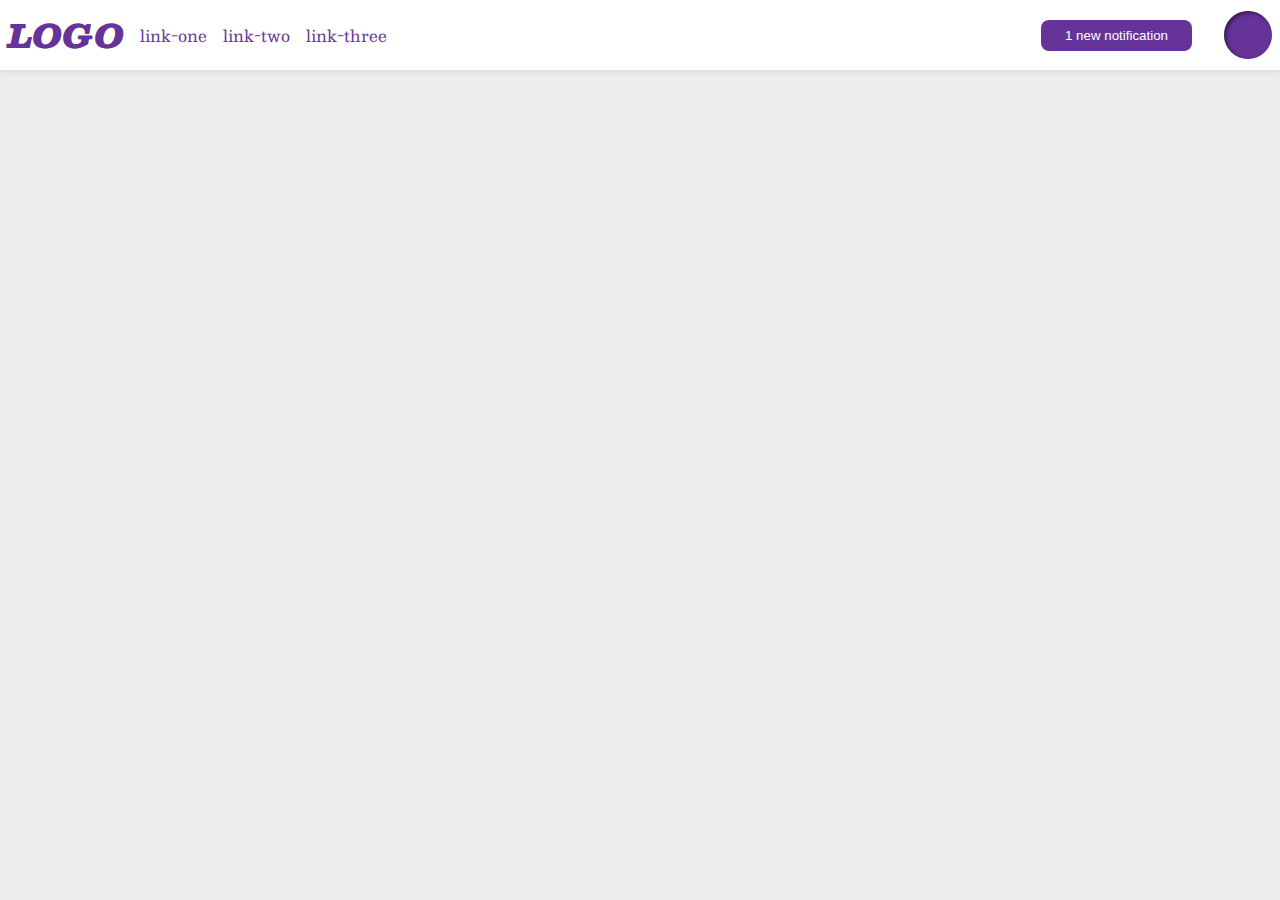
<file: flex/03-flex-header-2/index.html>
<!DOCTYPE html>
<html lang="en">
  <head>
    <meta charset="UTF-8">
    <meta http-equiv="X-UA-Compatible" content="IE=edge">
    <meta name="viewport" content="width=device-width, initial-scale=1.0">
    <title>Flex Header 2</title>
    <link rel="stylesheet" href="style.css">
  </head>
  <body>
    <div class="header">
      <div class="left">
        <div class="logo">
          LOGO
        </div>
        <ul class="links">
          <li><a href="google.com">link-one</a></li>
          <li><a href="google.com">link-two</a></li>
          <li><a href="google.com">link-three</a></li>
        </ul>
    </div>
    <div class="right">
        <button class="notifications">
          1 new notification
        </button>
        <div class="profile-image"></div>
        </div>
    </div>
  </body>
</html>
</file>
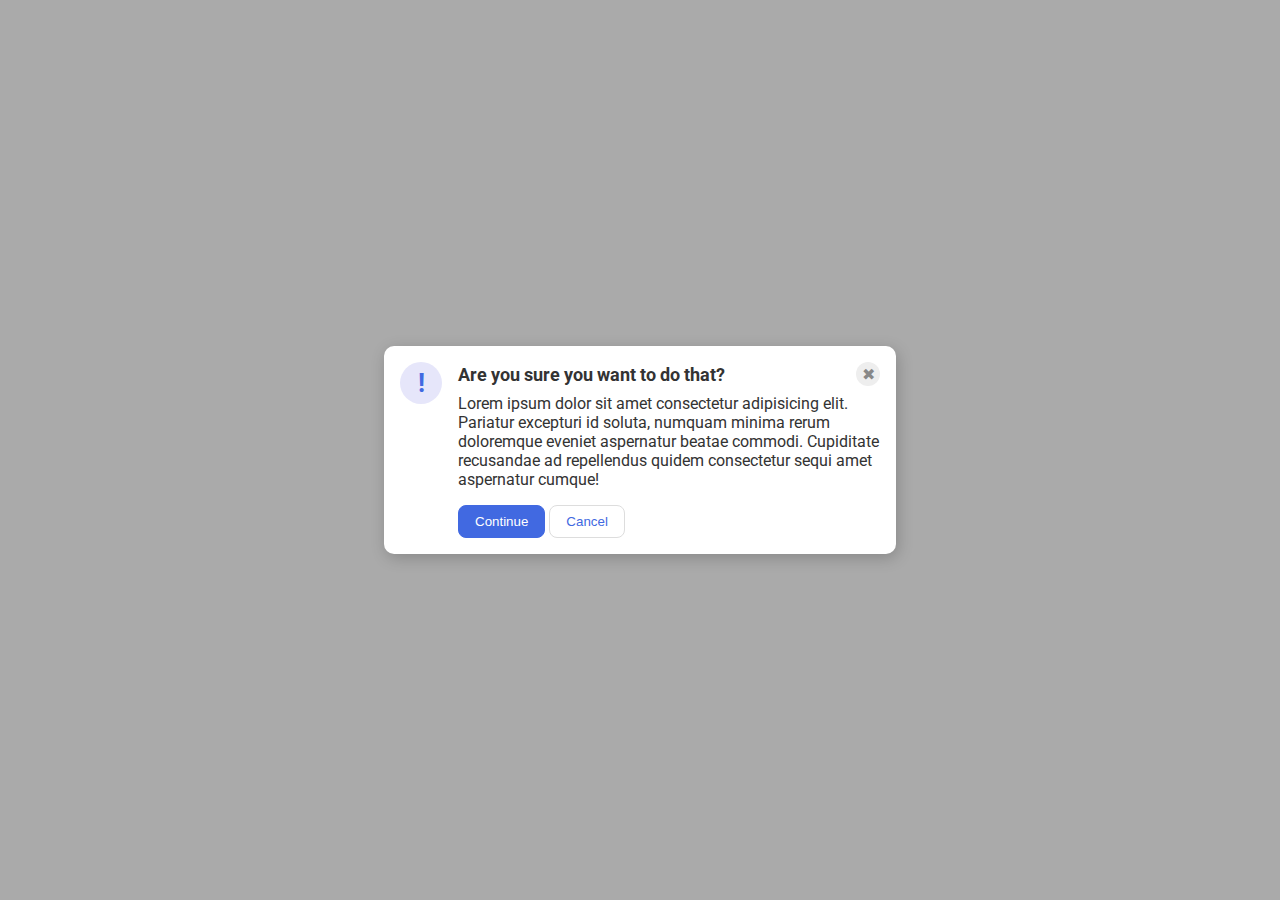
<file: flex/05-flex-modal/index.html>
<!DOCTYPE html>
<html lang="en">
  <head>
    <meta charset="UTF-8">
    <meta http-equiv="X-UA-Compatible" content="IE=edge">
    <meta name="viewport" content="width=device-width, initial-scale=1.0">
    <link rel="stylesheet" href="style.css">
    <title>Modal</title>
  </head>
  <body>
    <div class="modal">
      <div class="icon">!</div>
      <div class="container">
        <div class="header">Are you sure you want to do that?
          <div class="close-button">✖</div>
        </div>
      
        <div class="text">Lorem ipsum dolor sit amet consectetur adipisicing elit. Pariatur excepturi id soluta, numquam minima rerum doloremque eveniet aspernatur beatae commodi. Cupiditate recusandae ad repellendus quidem consectetur sequi amet aspernatur cumque!</div>
        <button class="continue">Continue</button>
        <button class="cancel">Cancel</button>
      </div>
  </body>
</html>
</file>
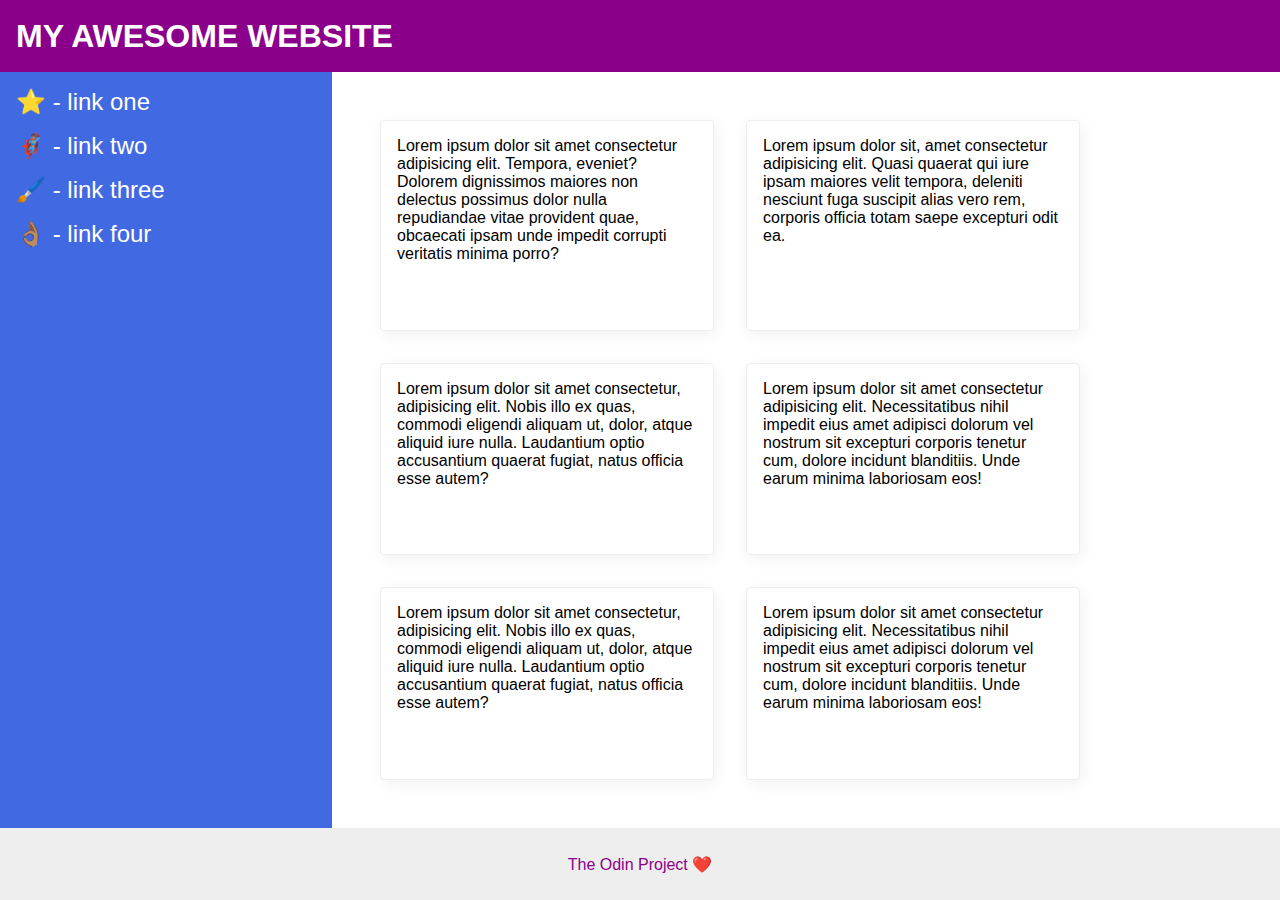
<file: flex/07-flex-layout-2/index.html>
<!DOCTYPE html>
<html lang="en">
  <head>
    <meta charset="UTF-8">
    <meta http-equiv="X-UA-Compatible" content="IE=edge">
    <meta name="viewport" content="width=device-width, initial-scale=1.0">
    <title>The Holy Grail</title>
    <link rel="stylesheet" href="style.css">
  </head>
  <body>
    <div class="header">
      MY AWESOME WEBSITE
    </div>
    
    <div class="container">
      <div class="sidebar">
        <ul>
          <li><a href="#">⭐ - link one</a></li>
          <li><a href="#">🦸🏽‍♂️ - link two</a></li>
          <li><a href="#">🖌️ - link three</a></li>
          <li><a href="#">👌🏽 - link four</a></li>
        </ul>
      </div>
      <div class="content">
        <div class="card">Lorem ipsum dolor sit amet consectetur adipisicing elit. Tempora, eveniet? Dolorem dignissimos maiores non delectus possimus dolor nulla repudiandae vitae provident quae, obcaecati ipsam unde impedit corrupti veritatis minima porro?</div>
        <div class="card">Lorem ipsum dolor sit, amet consectetur adipisicing elit. Quasi quaerat qui iure ipsam maiores velit tempora, deleniti nesciunt fuga suscipit alias vero rem, corporis officia totam saepe excepturi odit ea.</div>
        <div class="card">Lorem ipsum dolor sit amet consectetur, adipisicing elit. Nobis illo ex quas, commodi eligendi aliquam ut, dolor, atque aliquid iure nulla. Laudantium optio accusantium quaerat fugiat, natus officia esse autem?</div>
        <div class="card">Lorem ipsum dolor sit amet consectetur adipisicing elit. Necessitatibus nihil impedit eius amet adipisci dolorum vel nostrum sit excepturi corporis tenetur cum, dolore incidunt blanditiis. Unde earum minima laboriosam eos!</div>
        <div class="card">Lorem ipsum dolor sit amet consectetur, adipisicing elit. Nobis illo ex quas, commodi eligendi aliquam ut, dolor, atque aliquid iure nulla. Laudantium optio accusantium quaerat fugiat, natus officia esse autem?</div>
        <div class="card">Lorem ipsum dolor sit amet consectetur adipisicing elit. Necessitatibus nihil impedit eius amet adipisci dolorum vel nostrum sit excepturi corporis tenetur cum, dolore incidunt blanditiis. Unde earum minima laboriosam eos!</div>
      </div>
    </div>

    <div class="footer">
      The Odin Project ❤️
    </div>
  </body>
</html>
</file>
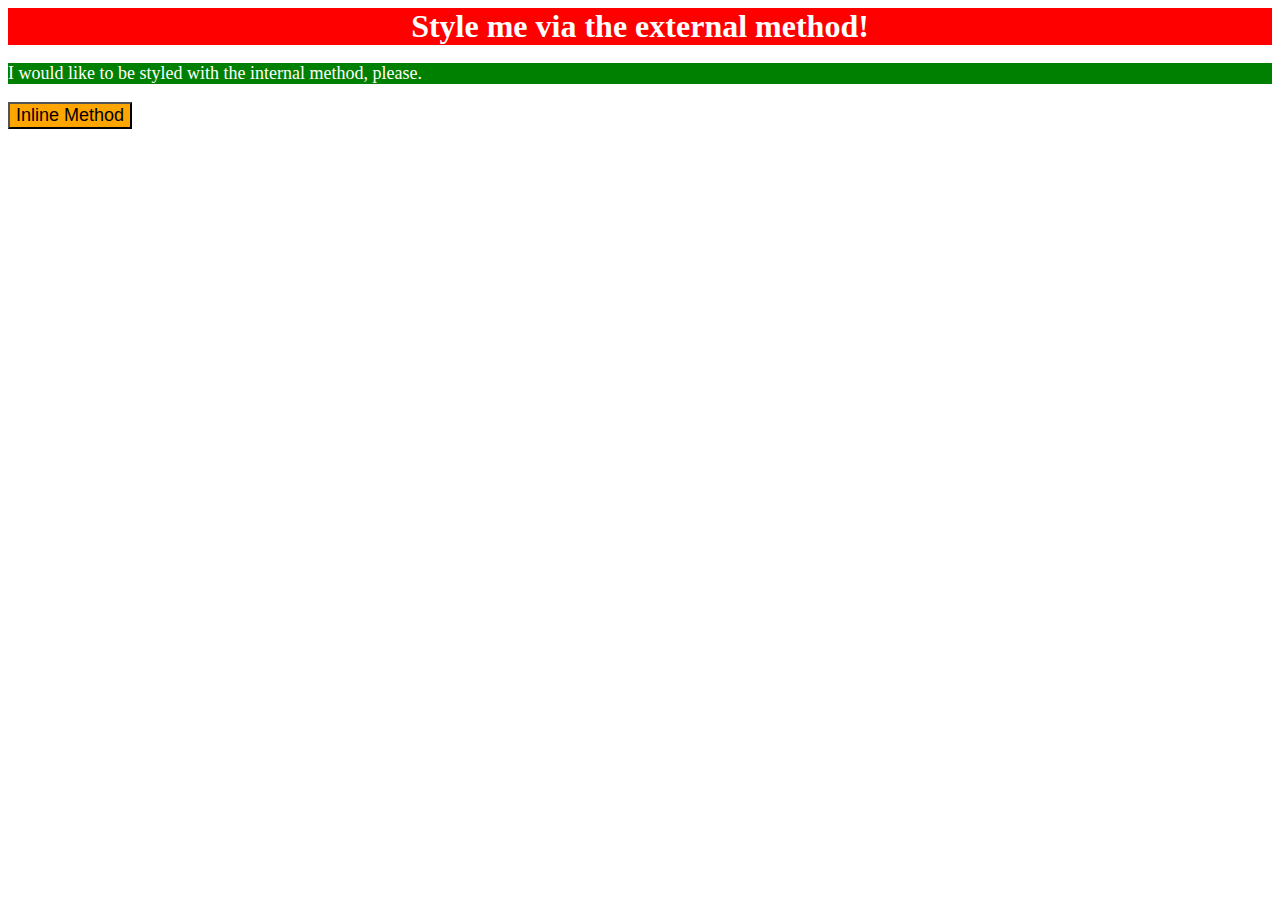
<file: foundations/01-css-methods/index.html>
<!DOCTYPE html>
<html lang="en">
  <head>
    <meta charset="UTF-8">
    <meta http-equiv="X-UA-Compatible" content="IE=edge">
    <meta name="viewport" content="width=device-width, initial-scale=1.0">
    <title>Methods for Adding CSS</title>
    <link rel="stylesheet" href="styles.css">
    <style>
      p{
        background-color: green;
        color: white;
        font-size: 18px;
      }
    </style>
  </head>
  <body>
    <div>Style me via the external method!</div>
    <p>I would like to be styled with the internal method, please.</p>
    <button style="background-color: orange; font-size: 18px">Inline Method</button>
  </body>
</html>
</file>
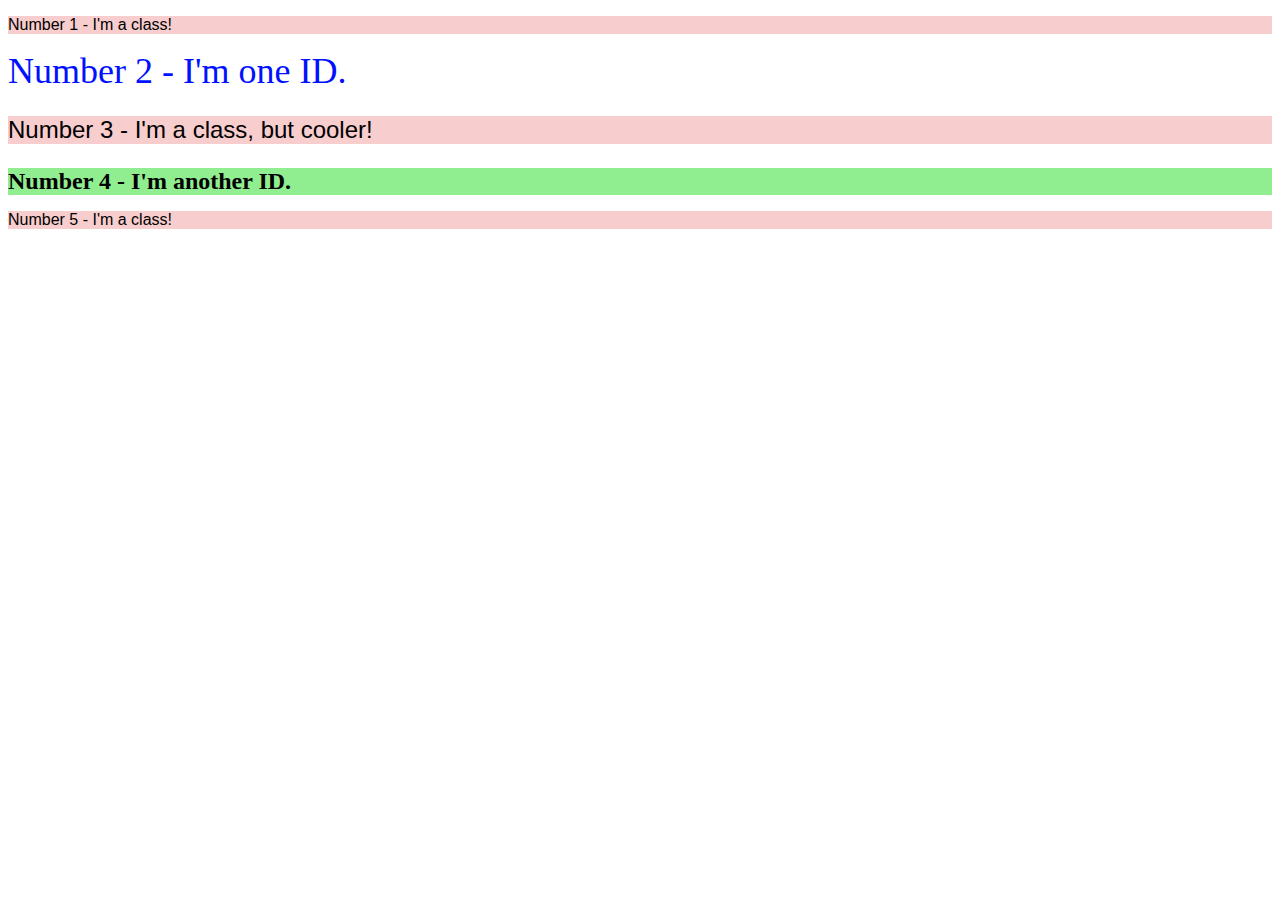
<file: foundations/02-class-id-selectors/index.html>
<!DOCTYPE html>
<html lang="en">
  <head>
    <meta charset="UTF-8">
    <meta http-equiv="X-UA-Compatible" content="IE=edge">
    <meta name="viewport" content="width=device-width, initial-scale=1.0">
    <title>Class and ID Selectors</title>
    <link rel="stylesheet" href="style.css">
  </head>
  <body>
    <p class="subsection">Number 1 - I'm a class!</p>
    <div id="unique">Number 2 - I'm one ID.</div>
    <p class="subsection header">Number 3 - I'm a class, but cooler!</p>
    <div id="single">Number 4 - I'm another ID.</div>
    <p class="subsection">Number 5 - I'm a class!</p>
  </body>
</html>
</file>
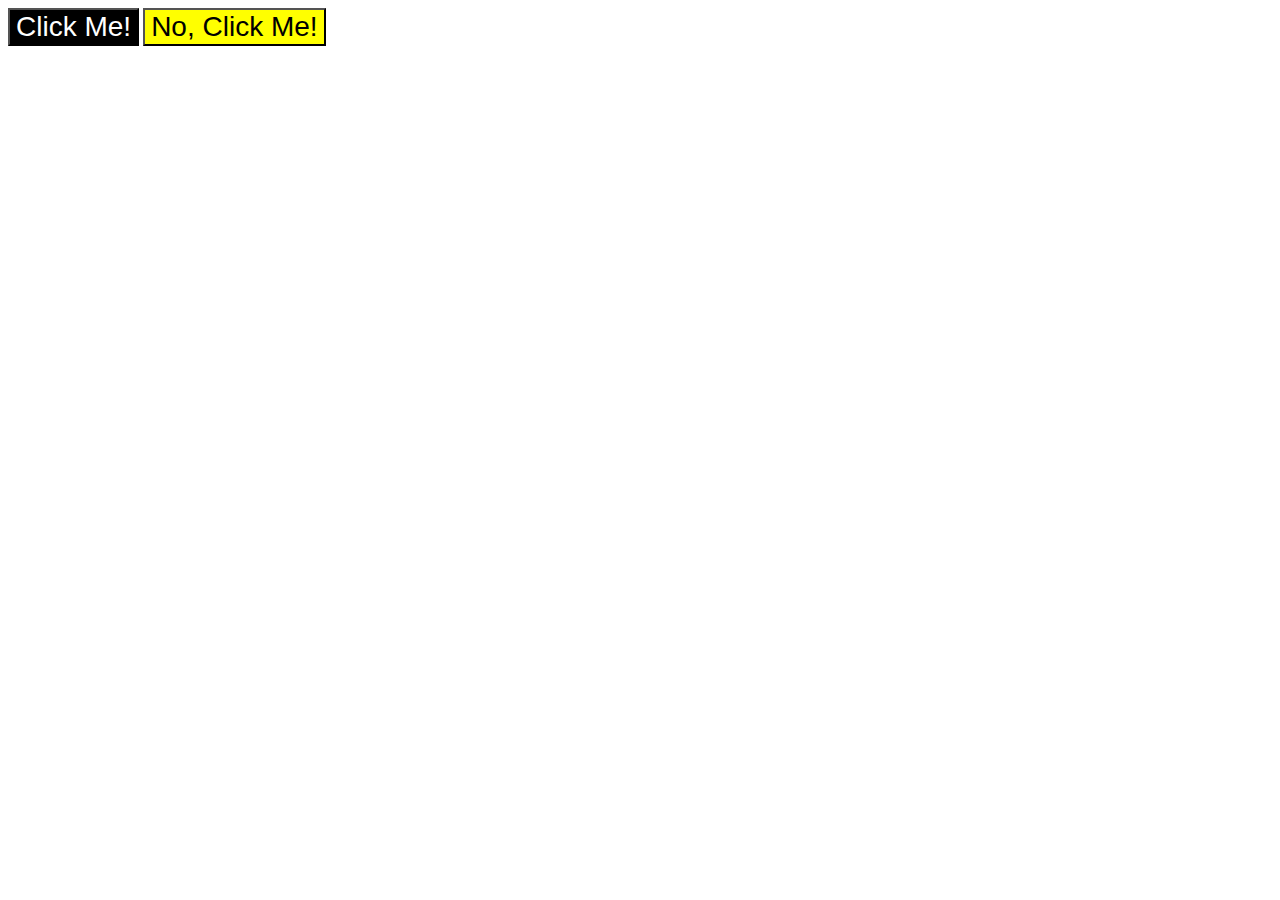
<file: foundations/03-grouping-selectors/index.html>
<!DOCTYPE html>
<html lang="en">
  <head>
    <meta charset="UTF-8">
    <meta http-equiv="X-UA-Compatible" content="IE=edge">
    <meta name="viewport" content="width=device-width, initial-scale=1.0">
    <title>Grouping Selectors</title>
    <link rel="stylesheet" href="style.css">
  </head>
  <body>
    <button class="dark">Click Me!</button>
    <button class="bright">No, Click Me!</button>
  </body>
</html>
</file>
<file: flex/03-flex-header-2/style.css>
/* this is some magical font-importing.  
you'll learn about it later. */
@import url('https://fonts.googleapis.com/css2?family=Besley:ital,wght@0,400;1,900&display=swap');

body {
  margin: 0;
  background: #eee;
  font-family: Besley, serif;
}

.header {
  background: white;
  border-bottom: 1px solid #ddd;
  box-shadow: 0 0 8px rgba(0,0,0,.1);
  display: flex;
  padding: 8px;
  justify-content: space-between;
}

.profile-image {
  background: rebeccapurple;
  box-shadow: inset 2px 2px 4px rgba(0,0,0,.5);
  border-radius: 50%;
  width: 48px;
  height:  48px;
  margin-left: 16px;
}

.logo {
  color: rebeccapurple;
  font-size: 32px;
  font-weight: 900;
  font-style: italic;
}

button {
  border: none;
  border-radius: 8px;
  background: rebeccapurple;
  color: white;
  padding: 8px 24px;
  margin-left: auto;
}

a {
  /* this removes the line under our links */
  text-decoration: none;
  color: rebeccapurple;
}

ul {
  list-style-type: none;
  display: flex;
  margin: 0;
  padding: 0;
  gap: 16px;
}

.left, .right {
  display: flex;
  align-items: center;
  gap: 16px;
}
</file>
<file: flex/05-flex-modal/style.css>
@import url('https://fonts.googleapis.com/css2?family=Roboto:wght@400;700&display=swap');

html, body {
  height: 100%;
}

body {
  font-family: Roboto, sans-serif;
  margin: 0;
  background: #aaa;
  color: #333;
  /* I'll give you this one for free lol */
  display: flex;
  align-items: center;
  justify-content: center;
}

.modal {
  background: white;
  width: 480px;
  border-radius: 10px;
  box-shadow: 2px 4px 16px rgba(0,0,0,.2);
  display: flex;
  gap: 16px;
  padding: 16px;
}

.icon {
  color: royalblue;
  font-size: 26px;
  font-weight: 700;
  background: lavender;
  width: 42px;
  height: 42px;
  border-radius: 50%;
  display: flex;
  align-items: center;
  justify-content: center;
  flex-shrink: 0;
}

.close-button {
  background: #eee;
  border-radius: 50%;
  color: #888;
  font-weight: 400;
  font-size: 16px;
  height: 24px;
  width: 24px;
  display: flex;
  align-items: center;
  justify-content: center;
}

button {
  padding: 8px 16px;
  border-radius: 8px;
}

button.continue {
  background: royalblue;
  border: 1px solid royalblue;
  color: white;
}

button.cancel {
  background: white;
  border: 1px solid #ddd;
  color: royalblue;
}

.header{
  display: flex;
  align-items: center;
  justify-content: space-between;
  font-size: 18px;
  font-weight: 700;
  margin-bottom: 8px;
}

.text{
  margin-bottom: 16px;
}
</file>
<file: flex/07-flex-layout-2/style.css>
body {
  font-family: -apple-system, BlinkMacSystemFont, 'Segoe UI', Roboto, Oxygen, Ubuntu, Cantarell, 'Open Sans', 'Helvetica Neue', sans-serif;
  margin: 0;
  min-height: 100vh;
  display: flex;
  flex-direction: column;
}

.header {
  height: 72px;
  background: darkmagenta;
  color: white;
  display: flex;
  align-items: center;
  padding: 0 16px;
  font-size: 32px;
  font-weight: 900;
}

.footer {
  height: 72px;
  background: #eee;
  color: darkmagenta;
  display: flex;
  justify-content: center;
  align-items: center;
}

.sidebar {
  width: 300px;
  background: royalblue;
  flex-shrink: 0;
  padding: 16px;
}

.card {
  border: 1px solid #eee;
  box-shadow: 2px 4px 16px rgba(0,0,0,.06);
  border-radius: 4px;
  width: 300px;
  padding: 16px;
  margin: 16px;
}

.content{
  display: flex;
  flex-wrap: wrap;
  padding: 32px;
}

.container{
  flex: 1;
  display: flex;
}

ul{
  list-style-type: none;
  margin: 0;
  padding: 0;
}

li{
  margin-bottom: 16px;
}

a{
  text-decoration: none;
  color: white;
  font-size: 24px;
}
</file>
<file: foundations/01-css-methods/styles.css>
div {
    background-color: red;
    color: white;
    font-size: 32px;
    text-align: center;
    font-weight: bold;
}
</file>
<file: foundations/02-class-id-selectors/style.css>
.subsection{
    background-color: rgb(248, 205, 205);
    font-family: Verdana, DejaVuSans, sans-serif;
}

#unique{
    color: hsl(236, 100%, 50%);
    font-size: 36px;
}

.subsection.header{
    font-size: 24px;
}

#single{
    background-color: #90ee90;
    font-size: 24px;
    font-weight: bold;
}
</file>
<file: foundations/03-grouping-selectors/style.css>
.dark,
.bright{
    font-size: 28px;
    font-family: Helvetica,
    'Times New Roman',
    sans-serif;
}

.dark{
    background-color: black;
    color: white;
}

.bright{
    background-color: yellow;
}
</file>
